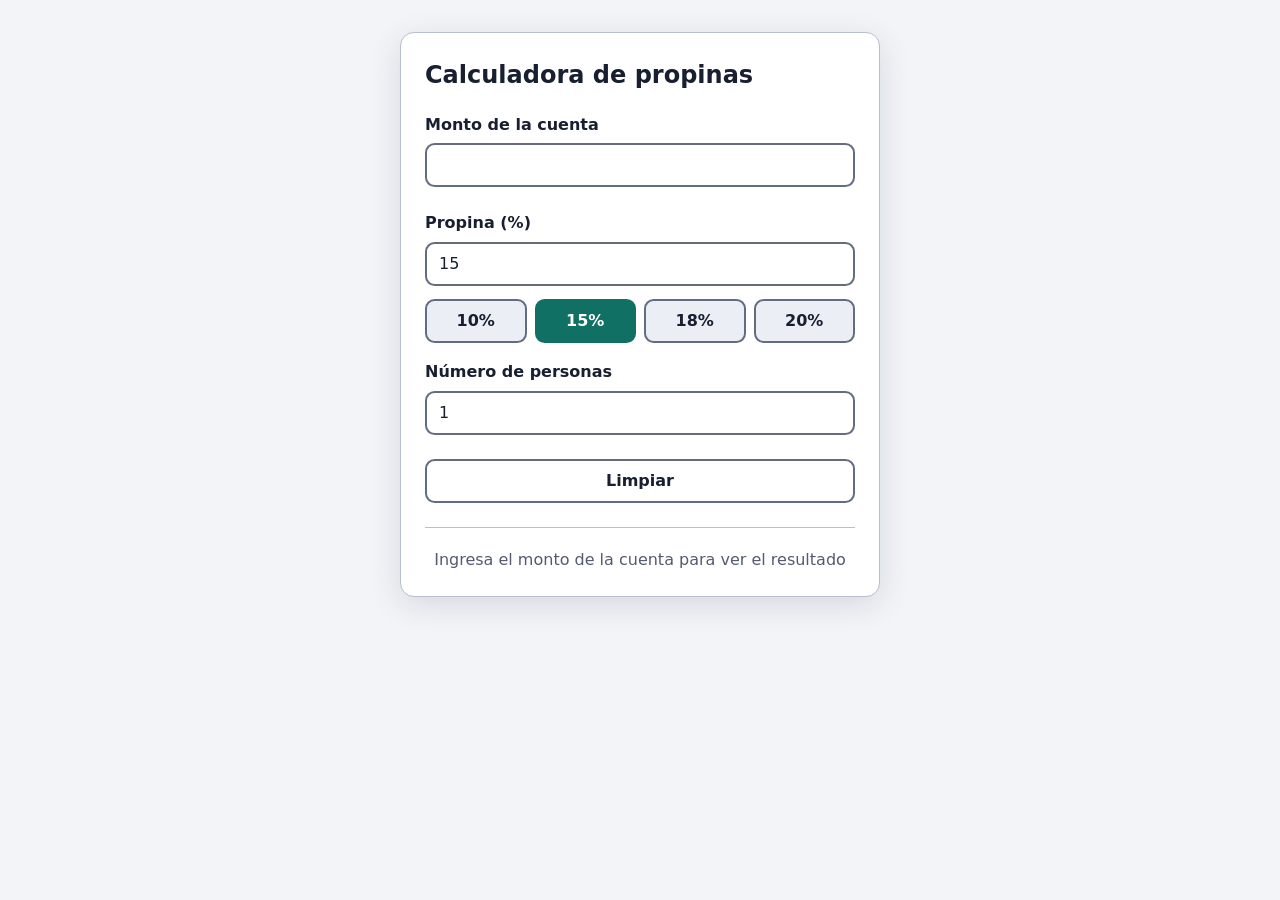
<file: apps/calculadora-propinas/index.html>
<!doctype html>
<html lang="es">
<head>
  <meta charset="utf-8">
  <meta name="viewport" content="width=device-width, initial-scale=1">
  <meta http-equiv="Content-Security-Policy" content="default-src 'none'; script-src 'self'; style-src 'self'; img-src 'self' data:; base-uri 'none'; form-action 'none'">
  <meta name="color-scheme" content="light dark">
  <title>Calculadora de propinas</title>
  <link rel="stylesheet" href="styles.css">
  <script src="calculator.js" defer></script>
  <script src="ui.js" defer></script>
</head>
<body>
  <main class="card">
    <h1>Calculadora de propinas</h1>
    <form id="tip-form" novalidate autocomplete="off">
      <div class="field">
        <label for="bill">Monto de la cuenta</label>
        <input id="bill" name="bill" type="text" inputmode="decimal" autocomplete="off" aria-describedby="bill-error">
        <p id="bill-error" class="error" aria-live="polite"></p>
      </div>

      <div class="field">
        <label for="tipPercent">Propina (%)</label>
        <input id="tipPercent" name="tipPercent" type="text" inputmode="decimal" autocomplete="off" value="15" aria-describedby="tipPercent-error">
        <p id="tipPercent-error" class="error" aria-live="polite"></p>
        <div class="shortcuts" role="group" aria-label="Porcentajes rápidos">
          <button type="button" class="chip" aria-pressed="false" data-tip="10">10%</button>
          <button type="button" class="chip" aria-pressed="false" data-tip="15">15%</button>
          <button type="button" class="chip" aria-pressed="false" data-tip="18">18%</button>
          <button type="button" class="chip" aria-pressed="false" data-tip="20">20%</button>
        </div>
      </div>

      <div class="field">
        <label for="people">Número de personas</label>
        <input id="people" name="people" type="text" inputmode="numeric" autocomplete="off" value="1" aria-describedby="people-error">
        <p id="people-error" class="error" aria-live="polite"></p>
      </div>

      <button type="button" id="reset" class="btn-secondary">Limpiar</button>
    </form>

    <section class="results" aria-live="polite" aria-labelledby="results-title">
      <h2 id="results-title" class="visually-hidden">Resultados</h2>
      <p id="empty-state" class="empty">Ingresa el monto de la cuenta para ver el resultado</p>
      <dl id="results-list" class="results-list" hidden>
        <div class="row"><dt>Propina total</dt><dd id="tip-total"></dd></div>
        <div class="row highlight"><dt>Total a pagar</dt><dd id="total" class="big"></dd></div>
        <div class="row highlight"><dt>Por persona</dt><dd id="per-person" class="big"></dd></div>
      </dl>
    </section>
  </main>
</body>
</html>
</file>
<file: apps/calculadora-propinas/styles.css>
:root {
  color-scheme: light dark;
  --background: hsl(220 30% 96%);
  --surface: hsl(0 0% 100%);
  --surface-alt: hsl(220 30% 94%);
  --text: hsl(222 35% 14%);
  --text-muted: hsl(222 15% 38%);
  --primary: hsl(172 75% 25%);
  --primary-contrast: hsl(0 0% 100%);
  --border: hsl(220 18% 76%);
  --control-border: hsl(220 15% 45%);
  --danger: hsl(0 70% 38%);
  --focus-ring: hsl(222 90% 45%);
  --radius: 0.875rem;
}

@media (prefers-color-scheme: dark) {
  :root {
    --background: hsl(225 30% 9%);
    --surface: hsl(225 25% 14%);
    --surface-alt: hsl(225 22% 19%);
    --text: hsl(220 30% 94%);
    --text-muted: hsl(220 15% 72%);
    --primary: hsl(172 60% 62%);
    --primary-contrast: hsl(225 40% 8%);
    --border: hsl(225 15% 34%);
    --control-border: hsl(225 15% 58%);
    --danger: hsl(0 90% 76%);
    --focus-ring: hsl(210 100% 75%);
  }
}

* { box-sizing: border-box; }

body {
  margin: 0;
  min-height: 100vh;
  padding: 1rem;
  display: flex;
  justify-content: center;
  align-items: flex-start;
  background: var(--background);
  color: var(--text);
  font-family: system-ui, -apple-system, "Segoe UI", Roboto, sans-serif;
  line-height: 1.5;
}

.card {
  width: 100%;
  max-width: 30rem;
  margin-top: 1rem;
  padding: 1.5rem;
  background: var(--surface);
  border: 1px solid var(--border);
  border-radius: var(--radius);
  box-shadow: 0 0.5rem 2rem hsl(222 40% 10% / 0.12);
}

h1 { margin: 0 0 1.25rem; font-size: 1.5rem; }

form { display: grid; gap: 1.1rem; }

.field { display: grid; gap: 0.4rem; }

label { font-weight: 600; }

input {
  width: 100%;
  min-height: 2.75rem;
  padding: 0.5rem 0.75rem;
  font: inherit;
  font-size: 1rem;
  color: var(--text);
  background: var(--surface);
  border: 2px solid var(--control-border);
  border-radius: 0.6rem;
  transition: border-color 160ms ease, box-shadow 160ms ease;
}

input:hover { border-color: var(--text-muted); }
input[aria-invalid="true"] { border-color: var(--danger); }

:focus-visible {
  outline: 3px solid var(--focus-ring);
  outline-offset: 2px;
}

.error {
  margin: 0;
  color: var(--danger);
  font-size: 0.95rem;
  font-weight: 600;
}

.error::before { content: "\26A0\FE0E  "; }
/* Vacio pero presente en el DOM para que el lector de pantalla anuncie los cambios. */
.error:empty { margin-top: -0.4rem; }
.error:empty::before { content: none; }

.shortcuts { display: grid; grid-template-columns: repeat(4, 1fr); gap: 0.5rem; }

.chip, .btn-secondary {
  min-height: 2.75rem;
  min-width: 2.75rem;
  padding: 0.5rem 1rem;
  font: inherit;
  font-weight: 600;
  cursor: pointer;
  border-radius: 0.6rem;
  transition: background-color 160ms ease, transform 160ms ease, border-color 160ms ease;
}

.chip {
  color: var(--text);
  background: var(--surface-alt);
  border: 2px solid var(--control-border);
}

.chip:hover { border-color: var(--primary); }
.chip[aria-pressed="true"] { color: var(--primary-contrast); background: var(--primary); border-color: var(--primary); }
.chip:active, .btn-secondary:active { transform: scale(0.97); }

.btn-secondary {
  color: var(--text);
  background: transparent;
  border: 2px solid var(--control-border);
}

.btn-secondary:hover { border-color: var(--primary); background: var(--surface-alt); }

.results { margin-top: 1.5rem; padding-top: 1.25rem; border-top: 1px solid var(--border); }

.empty { margin: 0; color: var(--text-muted); text-align: center; }

.results-list { display: grid; gap: 0.6rem; margin: 0; animation: reveal 200ms ease; }

.row {
  display: flex;
  justify-content: space-between;
  align-items: baseline;
  gap: 1rem;
  padding: 0.75rem 1rem;
  background: var(--surface-alt);
  border-radius: 0.6rem;
}

.row.highlight { border-left: 4px solid var(--primary); }

dt { color: var(--text-muted); font-weight: 600; }

dd {
  margin: 0;
  font-weight: 700;
  font-variant-numeric: tabular-nums;
  text-align: right;
  overflow-wrap: anywhere;
}

dd.big { font-size: 1.6rem; color: var(--text); }

.visually-hidden {
  position: absolute;
  width: 1px;
  height: 1px;
  overflow: hidden;
  clip-path: inset(50%);
  white-space: nowrap;
}

[hidden] { display: none !important; }

@keyframes reveal {
  from { opacity: 0; transform: translateY(0.4rem); }
  to { opacity: 1; transform: none; }
}

@media (prefers-reduced-motion: reduce) {
  *, *::before, *::after {
    animation: none !important;
    transition: none !important;
  }
}
</file>
